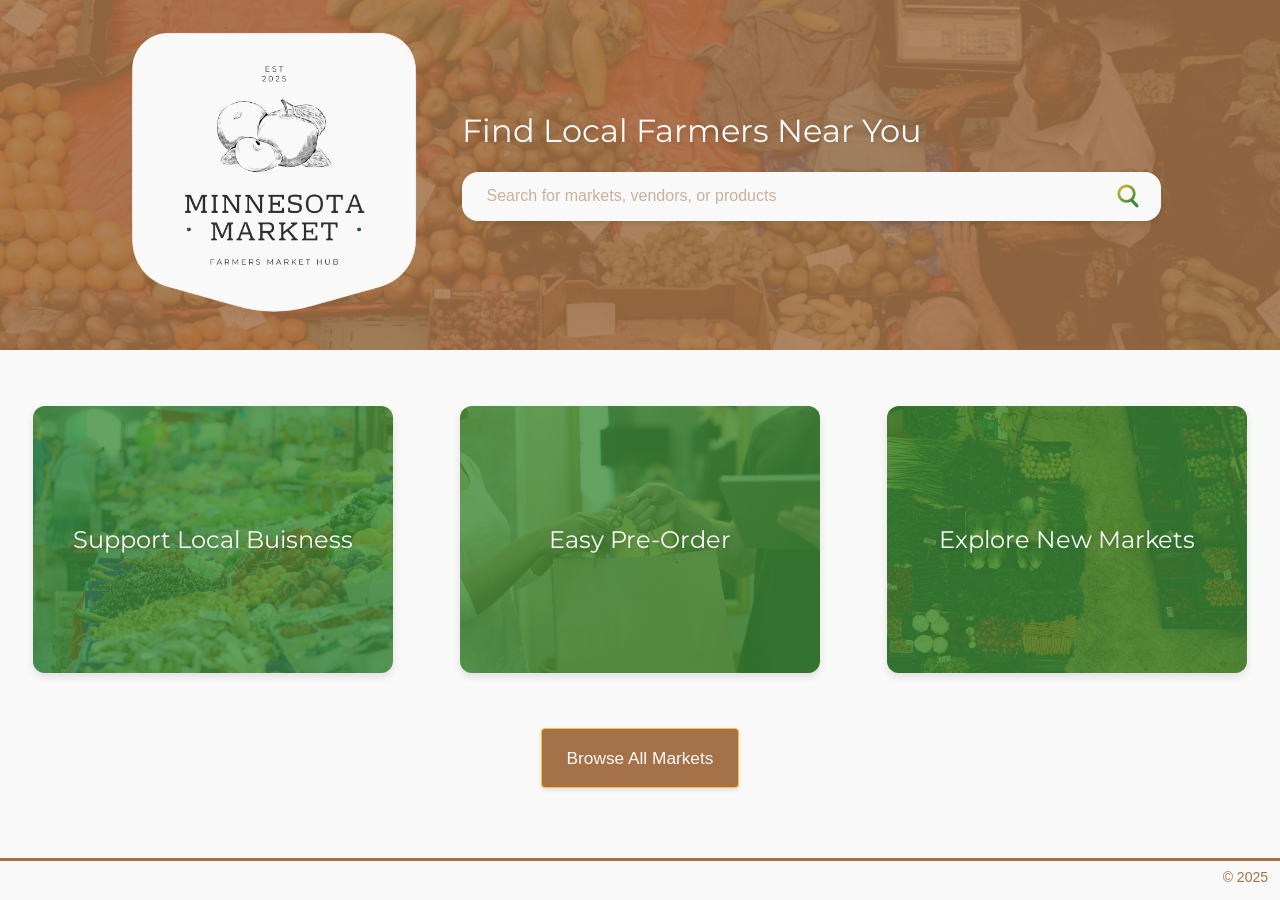
<file: mn_market_link/pages/index.html>
<!DOCTYPE html>
<html lang="en">
<head>
    <meta charset="UTF-8">
    <meta name="viewport" content="width=device-width, initial-scale=1.0">
    <title>MN Market Link</title>

    <link rel="stylesheet" href="../css/styles.css">
    <link rel="preconnect" href="https://fonts.googleapis.com">
    <link rel="preconnect" href="https://fonts.gstatic.com" crossorigin>
    <link href="https://fonts.googleapis.com/css2?family=Montserrat:ital,wght@0,100..900;1,100..900&display=swap" rel="stylesheet">
</head>

<body>
    <header>
        <div class="background_img"></div>
        
        <div class="logo_containter">
            <img src="../images/Logo.png" alt="Logo" id="logo">
        </div>

        <div class="search_container">
            <h1>Find Local Farmers Near You</h1>
            <form class="search_bar">
                <input type="search" id="searchInput" name="q" placeholder="Search for markets, vendors, or products">
                <button onclick="searchResults()" type="submit">
                <img src="../images/search.png">
                </button>
            </form>
        </div>
    </header>

    <main>
        <div id="features">
            <div class="featureBox" id="support">
                <div class="feature_img"></div> <h3>Support Local Buisness</h3>
            </div>
            <div class="featureBox" id="preorder">
                <div class="feature_img"></div> <h3>Easy Pre-Order</h3>
            </div>
            <div class="featureBox" id="explore">
                <div class="feature_img"></div> <h3>Explore New Markets</h3>
            </div>
        </div>

        <div id="buttonBox">
            <a class="button" href="directory.html">Browse All Markets</a>
        </div>
    </main>

    <footer>
        <p id="copyright">&copy; 2025</p>
    </footer>

    <script src="../js/main.js"></script>
</body>
</html>
</file>
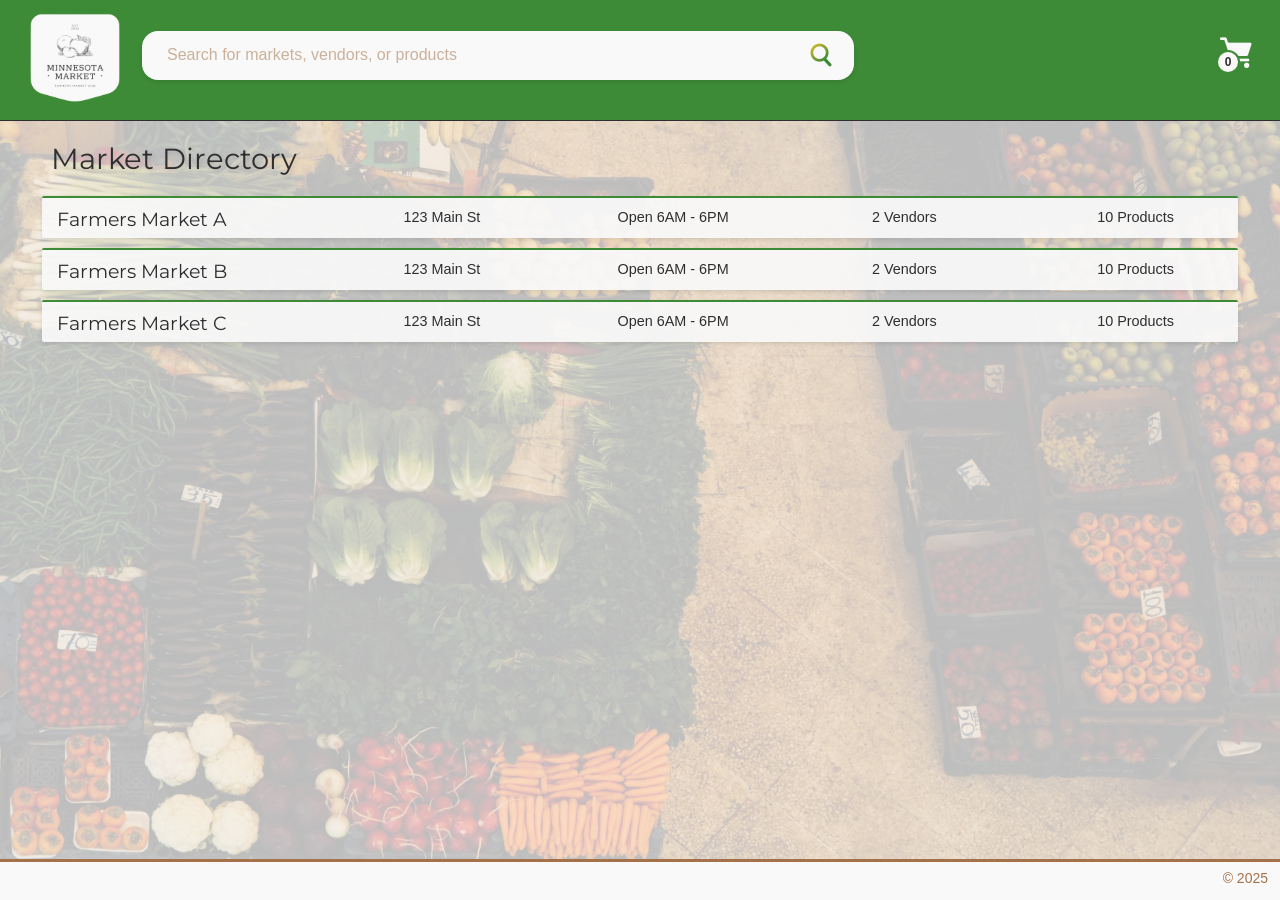
<file: mn_market_link/pages/directory.html>
<!DOCTYPE html>
<html lang="en">
<head>
    <meta charset="UTF-8">
    <meta name="viewport" content="width=device-width, initial-scale=1.0">
    <title>MN Market Link</title>

    <link rel="stylesheet" href="../css/styles.css">
    <link rel="preconnect" href="https://fonts.googleapis.com">
    <link rel="preconnect" href="https://fonts.gstatic.com" crossorigin>
    <link href="https://fonts.googleapis.com/css2?family=Montserrat:ital,wght@0,100..900;1,100..900&display=swap" rel="stylesheet">
</head>

<body>
    <!-- Checkout Overlay -->
    <div id="checkout_overlay">
        <button id="close_checkout">Close</button>
        <div class="checkout_content">
            <div id="cartSection">
                <div id="cartSummary">
                    <h1>Cart Summary</h1>
                    <div id="cartItems">

                        <div class="headerRow">
                            <span class="leftRow">Product</span>
                            <span class="middleRow">Quantity</span>
                            <span class="rightRow">Price</span>
                            <span class="xRow"></span>
                        </div>

                        <div class="cartItems">
                            <div class="itemRow">
                                <span class="itemName">Apple</span>
                                <div class="quantityControls">
                                    <button class="decreaseBtn">&lt</button>
                                    <span class="itemQuantity">1</span>
                                    <button class="increaseBtn">&gt</button>
                                </div>
                                <span class="itemPrice">$2.00</span>
                                <span class="removeBtn">X</span>
                            </div>

                            <div class="itemRow">
                                <span class="itemName">Pear</span>
                                <div class="quantityControls">
                                    <button class="decreaseBtn">&lt</button>
                                    <span class="itemQuantity">1</span>
                                    <button class="increaseBtn">&gt</button>
                                </div>
                                <span class="itemPrice">$4.00</span>
                                <span class="removeBtn">X</span>
                            </div>

                            <div class="itemRow">
                                <span class="itemName">Apricot</span>
                                <div class="quantityControls">
                                    <button class="decreaseBtn">&lt</button>
                                    <span class="itemQuantity">1</span>
                                    <button class="increaseBtn">&gt</button>
                                </div>
                                <span class="itemPrice">$5.00</span>
                                <span class="removeBtn">X</span>
                            </div>
                        </div>
                    </div>
                </div>

                <div id="cartTotal">
                    <span id="totalLabel">Total:</span>
                    <span id="totalAmount">$11.00</span>
                </div>

            </div>

            <div id="checkoutSection">
                <div id="checkout">
                    <h1>Checkout</h1>
                    <form id="checkoutForm">
                        <label for="name">Name:</label>
                        <input type="text" id="name" name="name" placeholder="John" required>

                        <label for="email">Email:</label>
                        <input type="email" id="email" name="email" placeholder="John@example.com" required>

                        <p>Be prepared to pay when picking up your Order.</p>
                        <p>Thanks for shopping with us!</p>

                        <button type="submit" id="placeOrderBtn">Place Order</button>
                        <p>An order confirmation will be sent to your email along with pickup instuctions.</p>
                        </form>
                </div>

            </div>
        </div>
    </div>

    <!-- Market Details Overlay -->
    <div id="details_overlay">
        <div class="details_content">
            <button id="close_details">Close</button>
            <h2 id="marketName">Farmers Market A</h2>
            <h3 id="marketAddress">123 Main St</h3>
            <h3 id="marketHours">Hours: 9AM - 4PM</h3>
            
            <div id="list_container">
                <div id="vendorsList">
                    <h4>2 Vendors:</h4>
                    <ul>
                        <li class="vendorItem">Dorans Produce</li>
                        <li class="vendorItem">Butch Family Farms</li>
                    </ul>
                </div>
                
                <div id="productsList">
                    <h4>10 Products:</h4>
                    <ul>
                        <li>Apple</li>
                        <li>Orange</li>
                        <li>Banana</li>
                        <li>Mango</li>
                        <li>Watermelon</li>
                        <li>Grapes</li>
                        <li>Pineapple</li>
                        <li>Pear</li>
                        <li>Plum</li>
                        <li>Apricot</li>
                    </ul>
                </div>
            </div>
        </div>
    </div>
    
    <header id="directory_head">
        <div class="logo_containter">
            <img src="../images/Logo.png" alt="Logo" id="logo_directory">
        </div>
        
        <div class="search_container">
            <form class="search_bar">
                <input type="search" id="searchInput" name="q" placeholder="Search for markets, vendors, or products">
                <button onclick="searchResults(event)" type="submit">
                <img src="../images/search.png">
                </button>
            </form>
        </div>
        
        <img src="../images/cart.png" alt="shopping cart" id="cart_icon">
        <p id="cart_count">0</p>
    </header>

    <main id="directory_main">
        <div class="background_img"></div>
        <h1>Market Directory</h1>
        
        <div id="marketList">
            <div class="marketItem">
                <h2 id="marketName">Farmers Market A</h2>
                <p id="marketAddress">123 Main St</p>
                <p id="openHours">Open 6AM - 6PM</p>
                <p id="marketVendors">2 Vendors</p>
                <p id="marketProducts">10 Products</p>
            </div>
            <div class="marketItem">
                <h2 id="marketName">Farmers Market B</h2>
                <p id="marketAddress">123 Main St</p>
                <p id="openHours">Open 6AM - 6PM</p>
                <p id="marketVendors">2 Vendors</p>
                <p id="marketProducts">10 Products</p>
            </div>
            <div class="marketItem">
                <h2 id="marketName">Farmers Market C</h2>
                <p id="marketAddress">123 Main St</p>
                <p id="openHours">Open 6AM - 6PM</p>
                <p id="marketVendors">2 Vendors</p>
                <p id="marketProducts">10 Products</p>
            </div>
        </div>
    </main>

    <footer>
        <p id="copyright">&copy; 2025</p>
    </footer>

    <script src="../js/main.js"></script>
</body>
</html>
</file>
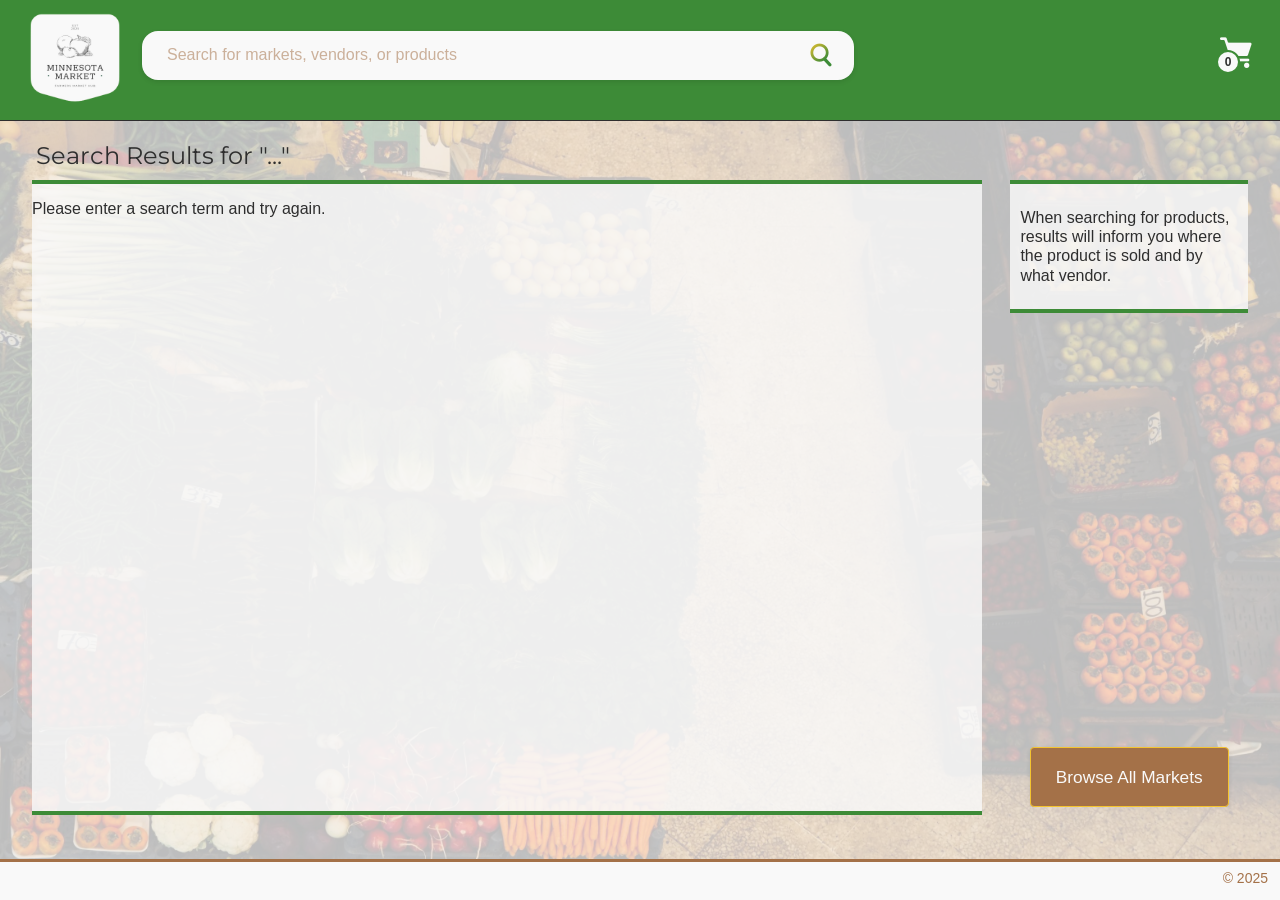
<file: mn_market_link/pages/search.html>
<!DOCTYPE html>
<html lang="en">
<head>
    <meta charset="UTF-8">
    <meta name="viewport" content="width=device-width, initial-scale=1.0">
    <title>MN Market Link</title>

    <link rel="stylesheet" href="../css/styles.css">
    <link rel="preconnect" href="https://fonts.googleapis.com">
    <link rel="preconnect" href="https://fonts.gstatic.com" crossorigin>
    <link href="https://fonts.googleapis.com/css2?family=Montserrat:ital,wght@0,100..900;1,100..900&display=swap" rel="stylesheet">
</head>

<body>
    <!-- Checkout Overlay -->
    <div id="checkout_overlay">
        <button id="close_checkout">Close</button>
        <div class="checkout_content">
            <div id="cartSection">
                <div id="cartSummary">
                    <h1>Cart Summary</h1>
                    <div id="cartItems">

                        <div class="headerRow">
                            <span class="leftRow">Product</span>
                            <span class="middleRow">Quantity</span>
                            <span class="rightRow">Price</span>
                            <span class="xRow"></span>
                        </div>

                        <div class="cartItems">
                            <div class="itemRow">
                                <span class="itemName">Apple</span>
                                <div class="quantityControls">
                                    <button class="decreaseBtn">&lt</button>
                                    <span class="itemQuantity">1</span>
                                    <button class="increaseBtn">&gt</button>
                                </div>
                                <span class="itemPrice">$2.00</span>
                                <span class="removeBtn">X</span>
                            </div>

                            <div class="itemRow">
                                <span class="itemName">Pear</span>
                                <div class="quantityControls">
                                    <button class="decreaseBtn">&lt</button>
                                    <span class="itemQuantity">1</span>
                                    <button class="increaseBtn">&gt</button>
                                </div>
                                <span class="itemPrice">$4.00</span>
                                <span class="removeBtn">X</span>
                            </div>

                            <div class="itemRow">
                                <span class="itemName">Apricot</span>
                                <div class="quantityControls">
                                    <button class="decreaseBtn">&lt</button>
                                    <span class="itemQuantity">1</span>
                                    <button class="increaseBtn">&gt</button>
                                </div>
                                <span class="itemPrice">$5.00</span>
                                <span class="removeBtn">X</span>
                            </div>
                        </div>
                    </div>
                </div>

                <div id="cartTotal">
                    <span id="totalLabel">Total:</span>
                    <span id="totalAmount">$11.00</span>
                </div>

            </div>

            <div id="checkoutSection">
                <div id="checkout">
                    <h1>Checkout</h1>
                    <form id="checkoutForm">
                        <label for="name">Name:</label>
                        <input type="text" id="name" name="name" placeholder="John" required>

                        <label for="email">Email:</label>
                        <input type="email" id="email" name="email" placeholder="John@example.com" required>

                        <p>Be prepared to pay when picking up your Order.</p>
                        <p>Thanks for shopping with us!</p>

                        <button type="submit" id="placeOrderBtn">Place Order</button>
                        <p>An order confirmation will be sent to your email along with pickup instuctions.</p>
                        </form>
                </div>

            </div>
        </div>
    </div>

    <!-- Market Details Overlay -->
    <div id="details_overlay">
        <div class="details_content">
            <button id="close_details">Close</button>
            <h2 id="marketName">Farmers Market A</h2>
            <h3 id="marketAddress">123 Main St</h3>
            <h3 id="marketHours">Hours: 9AM - 4PM</h3>
            
            <div id="list_container">
                <div id="vendorsList">
                    <h4>2 Vendors:</h4>
                    <ul>
                        <li class="vendorItem">Dorans Produce</li>
                        <li class="vendorItem">Butch Family Farms</li>
                    </ul>
                </div>
                
                <div id="productsList">
                    <h4>10 Products:</h4>
                    <ul>
                        <li>Apple</li>
                        <li>Orange</li>
                        <li>Banana</li>
                        <li>Mango</li>
                        <li>Watermelon</li>
                        <li>Grapes</li>
                        <li>Pineapple</li>
                        <li>Pear</li>
                        <li>Plum</li>
                        <li>Apricot</li>
                    </ul>
                </div>
            </div>
        </div>
    </div>
    
    <header id="directory_head">
        <div class="logo_containter">
            <img src="../images/Logo.png" alt="Logo" id="logo_directory">
        </div>
        
        <div class="search_container">
            <form class="search_bar">
                <input type="search" id="searchInput" name="q" placeholder="Search for markets, vendors, or products">
                <button onclick="searchResults(event)" type="submit">
                <img src="../images/search.png">
                </button>
            </form>
        </div>
        
        <img src="../images/cart.png" alt="shopping cart" id="cart_icon">
        <p id="cart_count">0</p>
    </header>

    <main id="search_main">
        <div class="background_img"></div>
        <h1>Search Results for Example</h1>

        <div class="searchLayout">
            <div id="results">

                <div class="searchResult">
                    <h3 id="resultType">Market</h3>
                    <h3 id="resultName">Farmers Market A</h3>
                    <button onclick="" type="submit">Go to Details</button>
                </div>
                <div class="searchResult">
                    <h3 id="resultType">Market</h3>
                    <h3 id="resultName">Farmers Market B</h3>
                    <button onclick="" type="submit">Go to Details</button>
                </div>
                <div class="searchResult">
                    <h3 id="resultType">Vendor</h3>
                    <h3 id="resultName">Butch Family Farms</h3>
                    <button onclick="" type="submit">Go to Details</button>
                </div>

            </div>

            <div id="sidebar">
                <div class="note">
                    <p>When searching for products, results will inform you where the product is sold and by what vendor.</p>
                </div>
                <div id="buttonBox">
                    <a class="button" href="directory.html">Browse All Markets</a>
                </div>
            </div>

        </div>

    </main>

    <footer>
        <p id="copyright">&copy; 2025</p>
    </footer>

    <script src="../js/search.js"></script>
</body>
</html>
</file>
<file: mn_market_link/css/styles.css>
/*
|--------------------------------------------------------------------------
| 1. CSS VARIABLES (Root)
|--------------------------------------------------------------------------
| Defines the color palette and typography variables for easy maintenance.
*/
:root{
    /* Colors */
    --green: #3D8B37;
    --yellow: #F4c430;
    --white: #F9F9F9;
    --black: #2E2E2E;
    --brown: #A47148;

    /* Fonts */
    --font-heading: 'Montserrat', sans-serif;
    --font-body: 'Lato', sans-serif;
}

/*
|--------------------------------------------------------------------------
| 2. BASE STYLES & TYPOGRAPHY
|--------------------------------------------------------------------------
| Global reset and default styling for the body and core text elements.
*/
/* Reset for button-like elements */
button, input[type="submit"], input[type="reset"] {
	background: none;
	color: inherit;
	border: none;
	font: inherit;
	cursor: pointer;
	outline: none;
}

/* Global Body Styles */
body {
    margin: 0;
    padding: 0;
    font-family: var(--font-body);
    background-color: var(--white);
    color: var(--black);
    display: flex;
    flex-direction: column;
    height: 100vh;
}

/* Typography */
h1, h2, h3, h4 {
    font-family: var(--font-heading);
    font-weight: 400;
}

/*
|--------------------------------------------------------------------------
| 3. LAYOUT STRUCTURE (Header, Main, Footer)
|--------------------------------------------------------------------------
| Styles for the primary structural elements of the page.
*/

/* --- Header Styles --- */
header {
    position: relative;
    display: flex;
    flex-direction: row;
    justify-content: center;
    background-color: var(--brown);
    color: var(--white);
    width: auto;
    height: 40%; /* Main Header height */
    overflow: hidden;
}

#directory_head {
    height: 14%; /* Directory page header height */
    padding-left: 20px;
    justify-content: left;
    background-color: var(--green);
    border-bottom: 1px solid var(--black);
    z-index: 2;
}

/* Background Image Common Style */
.background_img {
    position: absolute;
    top: 0;
    left: 0;
    width: 100%;
    height: 100%;
    background-image: url('../images/background_A.png'); /* Default background image */
    background-size: cover;
    background-position: center;
    opacity: 0.14;
    pointer-events: none;
    z-index: 0;
}

/* --- Main Content Styles --- */
main {
    display: flex;
    flex-direction: column;
    align-items: center;
    align-content: center;
    width: auto;
    height: 58%;
}

/* Directory Page Main */
#directory_main {
    position: relative;
    height: 86%;
    overflow: hidden;
}

#directory_main .background_img {
    background-image: url('../images/Explore_Background.jpg');
    opacity: 0.24;
}

#directory_main h1 {
    margin-top: 20px;
    margin-bottom: 10px;
    font-size: 1.8em;
    align-self: flex-start;
    padding-left: 4vw;
    text-shadow: rgba(0, 0, 0, 0.1) 2px 2px 4px;
    z-index: 4;
}

/* Search Page Main */
#search_main {
    position: relative;
    height: 86%;
    overflow: hidden;
}

#search_main .background_img {
    background-image: url('../images/Explore_Background.jpg');
    opacity: 0.24;
}

#search_main h1 {
    margin-top: 20px;
    margin-bottom: 10px;
    font-size: 1.5em;
    align-self: flex-start;
    padding-left: 2.8vw;
    text-shadow: rgba(0, 0, 0, 0.1) 2px 2px 4px;
    z-index: 4;
}

/* --- Features Section (on Main Page) --- */
#features {
    display: flex;
    flex-direction: row;
    justify-content: space-around;
    align-items: center;
    align-content: center;
    width: 100vw;
    height: 42vh;
}

/* --- Footer Styles --- */
footer {
    padding: 2px;
    height: 4%;
    border-top: 3px solid var(--brown);
    background-color: var(--white);
    z-index: 3;
}

#copyright {
    padding-bottom: 2px;
    padding-right: 10px;
    line-height: 4%;
    color: var(--brown);
    font-size: 14px;
    text-align: right;
}

/*
|--------------------------------------------------------------------------
| 4. COMPONENTS
|--------------------------------------------------------------------------
| Styles for reusable UI elements (Logo, Search, Buttons, Feature Boxes, Lists).
*/

/* --- Logo & Cart Icon --- */
.logo_containter {
    align-self: center;
    width: auto;
    z-index: 1;
}

#logo { /* Main Logo */
    height: 32vh;
    width: auto;
    margin: 10px;
}

#logo_directory { /* Directory Page Logo */
    height: 10vh;
    width: auto;
    margin: 10px;
    z-index: 99;
}

#cart_icon {
    position: absolute;
    top: 30%;
    right: 28px;
    width: 32px;
    height: 32px;
    z-index: 20;
    cursor: pointer;
}

#cart_count {
    position: absolute;
    top: 32%;
    right: 40px;
    background-color: var(--white);
    color: var(--black);
    border-radius: 50%;
    border: 2px solid var(--green);
    width: 20px;
    height: 20px;
    font-size: 12px;
    font-weight: bold;
    text-align: center;
    line-height: 20px;
    z-index: 25;
    cursor: pointer;
}

/* --- Search Bar --- */
.search_container {
    align-self: center;
    padding-left: 34px;
    padding-bottom: 40px;
    flex-grow: 0.5;
    z-index: 1;
}

#directory_head .search_container {
    padding-left: 12px;
    padding-bottom: 10px;
}

.search_container h1{
    text-shadow: rgba(0, 0, 0, 0.1) 2px 2px 4px;
}

.search_bar {
    display: flex;
    align-items: center;
    background-color: var(--white);
    border-radius: 16px;
    padding: 8px 15px;
    box-shadow: 0 2px 5px rgba(0, 0, 0, 0.1);
}

.search_bar input[type="search"]{
    border: none;
    outline: none;
    background: transparent;
    padding: 5px 10px;
    font-size: 16px;
    flex-grow: 1;
}

.search_bar input[type="search"]::placeholder {
    color: #a4714888;
}

.search_bar button {
    border: none;
    background: none;
    padding-top: 4px;
    cursor: pointer;
}

/* --- Feature Boxes (Homepage) --- */
.featureBox {
    position: relative;
    background-color: var(--green);
    color: var(--white);
    border-radius: 12px;
    box-shadow: 0 4px 8px rgba(0, 0, 0, 0.1);
    padding: 20px;
    text-align: center;
    width: 25%;
    height: 60%;
    display: flex;
    justify-content: center;
    align-items: center;
    overflow: hidden;
}

.feature_img {
    position: absolute;
    top: 0;
    left: 0;
    width: 100%;
    height: 100%;
    background-size: cover;
    background-position: center;
    opacity: 0.2;
    pointer-events: none;
    z-index: 0;
}

.featureBox h3 {
    font-size: 1.5em;
    text-shadow: rgba(0, 0, 0, 0.1) 2px 2px 4px;
    position: relative;
    z-index: 1;
}

/* Specific Feature Backgrounds */
#support .feature_img {
    background-image: url('../images/Support_Background.jpg');
}

#preorder .feature_img {
    background-image: url('../images/Preorder_Background.jpg');
}

#explore .feature_img {
    background-image: url('../images/Explore_Background.jpg');
}

/* --- Buttons (Global) --- */
#buttonBox {
    display: flex;
    width: fit-content;
    height: fit-content;
}

#buttonBox a {
    text-decoration: none;
    text-align: center;
    line-height: 38px;
    font-size: 1.08em;
}

.button {
    width: 100%;
    height: 60px;
    background-color: var(--brown);
    border: 1px solid var(--yellow);
    border-radius: 4px;
    box-shadow: rgba(0, 0, 0, .1) 0 2px 4px 0;
    box-sizing: border-box;
    color: var(--white);
    cursor: pointer;
    font-size: 16px;
    font-weight: 400;
    font-family: inherit;
    outline: none;
    outline: 0;
    padding: 10px 25px;
    text-align: center;
    transform: translateY(0);
    transition: transform 150ms, box-shadow 150ms;
    user-select: none;
    -webkit-user-select: none;
    touch-action: manipulation;
}

.button:hover {
    box-shadow: rgba(0, 0, 0, .15) 0 3px 9px 0;
    border: 2px solid var(--yellow);
    background-color: #a06d43;
    transform: translateY(-2px);
}

/* --- Market List (Directory) --- */
#marketList {
    display: flex;
    flex-direction: column;
    width: 95%;
    height: auto;
    overflow-y: auto;
    padding: 10px;
    box-sizing: border-box;
    z-index: 1;
}

.marketItem {
    display: flex;
    flex-direction: row;
    justify-content: space-between;
    height: 40px;
    padding-left: 15px;
    background-color: #f9f9f9ec;
    border-top: 2.8px solid var(--green);
    border-radius: 2px;
    box-shadow: 0 2px 4px rgba(0, 0, 0, 0.1);
    margin-bottom: 10px;
}

.marketItem h2 {
    width: 20vw;
    font-size: 1.2em;
    text-align: left;
    line-height: 10px;
}

.marketItem p {
    width: 16vw;
    font-size: 0.9em;
    text-align: center;
    line-height: 10px;
}

.marketItem:hover {
    background-color: #d0e7d1e1;
    cursor: pointer;
}

/*
|--------------------------------------------------------------------------
| 5. DETAILS OVERLAY
|--------------------------------------------------------------------------
| Styles for the window used to display market/vendor details.
*/

#details_overlay {
    position: fixed;
    top: 0;
    left: 0;
    width: 100%;
    height: 100%;
    background-color: #a4714856;
    backdrop-filter: blur(1px);
    display: none; /* Hidden Overlay, display: block when shown */
    justify-content: center;
    align-items: center;
    z-index: 10;
}

.details_content {
    background-color: var(--white);
    border-radius: 12px;
    position: absolute;
    top: 14%;
    left: 19%;
    box-shadow: 0 4px 8px rgba(0, 0, 0, 0.2);
    border: 2px solid var(--green);
    padding: 40px;
    width: 60%;
    height: 60%;
    overflow-y: auto;
}

.details_content h2 {
    margin: 0;
    font-size: 1.8em;
    text-align: left;
}

.details_content h3 {
    display: inline-block;
    margin: 4px;
    font-size: 1.15em;
    line-height: 1.6;
    text-align: auto;
}

#marketHours {
    position: absolute;
    right: 2.2%;
}

/* Close Button */
#close_details {
    position: absolute;
    top: 4.2%;
    right: 2.2%;
    background-color: var(--white);
    color: var(--green);
    border: 2px solid var(--green);
    border-radius: 5%;
    width: 52px;
    height: 24px;
    font-size: 14x;
    cursor: pointer;
}

#close_details:hover {
    background-color: var(--green);
    color: var(--white);
}

#close_details:active {
    transform: translateY(2px);
}

/* --- Vendor/Product Lists within the Overlay --- */
#list_container {
    display: flex;
    gap: 20px;
    margin-top: 20px;
    height: 80%;
}

#vendorsList {
    flex: 1;
    min-width: 30%;
    padding-right: 20px;
    overflow-y: auto;
}

#productsList {
    flex: 2;
    min-width: 60%;
    overflow-y: auto;
}

#vendorsList h4, #productsList h4 {
    display: inline-block;
    padding: 8px 15px;
    margin: 0;
    color: var(--brown);
    background-color: #c0ad9d3b;
    border-bottom: none;
    border-top-left-radius: 6px;
    border-top-right-radius: 6px;
    cursor: default;
}

#vendorsList ul, #productsList ul {
    list-style: none;
    padding: 0;
    margin: 0;
}

#vendorsList ul {
    display: flex;
    flex-direction: column;
    height: 82%;
    gap: 8px;
    padding-top: 8px;
    background-color: #c0ad9d3b;
}

#productsList ul {
    display: grid;
    height: 82%;
    grid-template-columns: repeat(auto-fit, minmax(140px, 1fr));
    grid-auto-rows: 32px;
    align-items: start;
    gap: 8px;
    padding: 8px;
    background-color: #c0ad9d3b;
}

#vendorsList li, #productsList li {
    background-color: #ddcdc0;
    color: var(--black);
    padding: 8px 10px;
    border-radius: 2px;
    font-size: 0.95em;
    font-weight: 500;
    display: flex;
    justify-content: space-between;
    align-items: center;
    transition: background-color 0.2s;
}

#vendorsList li:hover {
    border-top: 1px solid var(--green);
    border-bottom: 1px solid var(--green);
}

#vendorsList li:active {
    background-color:  #d1bfb0;
}

#productsList li:hover {
    background-color: #e6d9cc;
}

/* Styling for the Add/Remove Button (The '+' symbol) */
#productsList li:after {
    content: '+';
    background-color: #c9b49e;
    color: #4a4a4a;
    width: 18px;
    height: 18px;
    display: flex;
    justify-content: center;
    align-items: center;
    border-radius: 3px;
    font-weight: bold;
    font-size: 1.1em;
    margin-left: 10px;
    line-height: 1;
    cursor: pointer;
}

#productsList li:hover:after {
    background-color: var(--white);
    color: var(--green);
}

#productsList li:active:after {
    transform: translateY(2px);
}

/*
|--------------------------------------------------------------------------
| 6. CHECKOUT OVERLAY
|--------------------------------------------------------------------------
| Styles for the window used to display cart and checkout details.
*/

#checkout_overlay {
    position: fixed;
    top: 0;
    left: 0;
    width: 100%;
    height: 100%;
    background-color: #a4714856;
    backdrop-filter: blur(1px);
    display: none; /* Hidden Overlay, display: block when shown */
    justify-content: center;
    align-items: center;
    z-index: 10;
}

.checkout_content {
    background-color: var(--green);
    display: grid;
    grid-template-rows: 50% 50%;
    position: absolute;
    top: 0;
    right: 0;
    box-shadow: 0 10px 8px rgba(0, 0, 0, 0.6);
    width: 38%;
    height: 100%;
    overflow-y: auto;
    overflow-x: clip;
}

#close_checkout {
    position: absolute;
    top: 20px;
    left: 60vw;
    background-color: #e6e6e6;
    color: var(--green);
    border: 1px solid var(--green);
    border-radius: 6px 6px 0 0;
    box-shadow: -2px -2px 4px rgba(0, 0, 0, 0.6);
    width: 58px;
    height: 24px;
    font-size: 14px;
    transform: rotate(-90deg);
    cursor: pointer;
    z-index: 15;
}

#close_checkout:hover {
    background-color: var(--green);
    color: var(--white);
}

#close_checkout:active {
    border: 1px solid var(--white);
    transform: translateX(2px) rotate(-90deg);
}

/* --- Cart Summary Section --- */
#cartSection {
    color: var(--white);
    padding-left: 25px;
    padding-bottom: 15px;
    overflow-y: scroll;
}

#cartItems {
    display: grid;
    grid-template-columns: 5fr 4fr 2fr 1fr;
    row-gap: 4px;
    padding-right: 1rem;
    padding-top: 8px;
}

.headerRow {
    grid-column: 1 / -1;
    display: grid;
    grid-template-columns: 5fr 4fr 2fr 1fr;
    font-size: 10pt;
    font-weight: 400;
    border-bottom: 2px solid var(--white);
    padding-left: 4px;
    padding-right: 4px;
}

.cartItems {
    display: contents;
}

.itemRow {
    grid-column: 1 / -1;
    display: grid;
    grid-template-columns: 5fr 4fr 2fr 1fr;
    background-color: #f9f9f928;
    align-items: center;
    padding: 6px;
    transition: background-color 0.2s ease;
}

.leftRow { grid-column: 1 / 2; } /* Product Column */
.middleRow { grid-column: 2 / 3; text-align: center; } /* Quantity Column */
.rightRow { grid-column: 3 / 4; text-align: right; } /* Price Column */
.xRow { grid-column: 4 / 5; } /* X Column */

.itemName {
    font-size: 12pt;
    font-weight: 500;
}

.itemPrice {
    text-align: right;
    font-size: 12pt;
    font-weight: 400;
}

/* Quantity Controls */
.quantityControls {
    display: flex;
    justify-content: center;
    align-items: center;
    gap: 0.2rem;
}

.itemQuantity {
    border-radius: 0.25rem;
    padding: 0.25rem 0.75rem;
    font-size: 0.875rem;
    width: 2rem;
    text-align: center;
    font-family: monospace;
}

.decreaseBtn, .increaseBtn {
    border: none;
    cursor: pointer;
    padding: 0.25rem 0.5rem;
    font-size: 0.75rem;
    font-weight: 700;
    line-height: 1;
    box-shadow: inset 0 1px 3px 0 rgba(0, 0, 0, 0.1);
    transition: all 0.15s ease;
}

.decreaseBtn {
    border-top-left-radius: 9999px;
    border-bottom-left-radius: 9999px;
}

.increaseBtn {
    border-top-right-radius: 9999px;
    border-bottom-right-radius: 9999px;
}

.decreaseBtn:hover, .increaseBtn:hover {
    background-color: rgba(0, 0, 0, 0.2);
    color: var(--white);
}

.decreaseBtn:active, .increaseBtn:active {
    background-color: rgba(255, 255, 255, 0.034);
}

/* Remove Button */
.removeBtn {
    text-align: right;
    color: #d86b6b79;
    font-weight: 800;
    font-size: 8pt;
    cursor: pointer;
    transition: color 0.15s ease;
}

.removeBtn:hover {
    color: #fecaca;
}

#cartTotal {
    display: flex;
    position: absolute;
    bottom: 50%;
    flex-direction: row;
    justify-content: right;
    gap: 20%;
    width: 93%;
    height: fit-content;
    padding-top: 8px;
    padding-bottom: 8px;
    margin-top: 6px;
    border-top: 2px solid var(--white);
    background-color: var(--green);
}

#cartTotal span {
    font-family: var(--font-heading);
    font-weight: 500;
}

/* --- Checkout Info Section --- */
#checkoutSection {
    height: 100%;
    background-color: #e6e6e6;
    color: var(--black);
    padding-left: 25px;
    padding-top: 15px;
    padding-bottom: 15px;
    font: inherit;
}

#checkout {
    display: flex;
    flex-direction: column;
    height:100%;
    margin-right: 20px;
}

#checkoutForm {
    position: relative;
    left: 16%;
}

#checkoutForm label {
    font-family: var(--font-heading);
    display: inline-block;
    min-width: 20%;
    padding-bottom: 20px;
}

#checkoutForm input {
    width: 60%;
    height: 20px;
    border: 1px solid #c9c7c7;
    border-radius: 6px;
    padding: 2px;
    padding-left: 8px;
}

#checkoutForm p {
    position: relative;
    right: 16%;
    text-align: right;
    font-size: 10.8pt;
    margin: 4px;
}

/* Checkout Button */
#checkoutForm button {
    position: relative;
    left: 16%;
    width: 36%;
    height: 48px;
    background-color: var(--green);
    border: 1px solid var(--yellow);
    border-radius: 4px;
    box-shadow: rgba(0, 0, 0, .1) 0 2px 4px 0;
    box-sizing: border-box;
    color: var(--white);
    cursor: pointer;
    font-size: 16px;
    font-weight: 400;
    font-family: var(--font-heading);
    outline: none;
    outline: 0;
    margin-top: 6%;
    margin-bottom: 12px;
    padding: 10px 25px;
    text-align: center;
    transform: translateY(0);
    transition: transform 150ms, box-shadow 150ms;
}

#checkoutForm button:hover {
    box-shadow: rgba(0, 0, 0, .15) 0 3px 9px 0;
    border: 2px solid var(--yellow);
    background-color: #3d9139;
    transform: translateY(-2px);
}

#checkoutForm button:active {
    background-color: #347e31;
    transform: translateY(1px);
}

/*
|--------------------------------------------------------------------------
| 7. SEARCH RESULTS PAGE
|--------------------------------------------------------------------------
| Styles for the search page.
*/

.searchLayout {
    display: flex;
    column-gap: 28px;
    width: 95%;
    height: 85%;
    z-index: 4;
}

/* Search Results List */
#results {
    display: flex;
    flex-direction: column;
    height: 100%;
    width: 80%;
    background-color: #f9f9f9d0;
    border-top: 4px solid var(--green);
    border-bottom: 4px solid var(--green);
    overflow-y: scroll;
}

.searchResult {
    display: flex;
    flex-direction: row;
    align-items: center;
    height: 36px;
    padding: 12px 6px 12px 6px;
    border-bottom: 1.6px solid #3d8b3767;
}

.searchResult:hover {
    background-color: #f9f9f9d0;
}

.searchResult h3 {
    font-family: var(--font-body);
    font-size: 1rem;
    padding-left: 12px;
    width: 20%;
}

/* Search Results Button */
.searchResult button {
    background-color: var(--green);
    color: var(--white);
    border: 1px solid var(--yellow);
    padding: 4px 22px;
    border-radius: 8px;
    font-family: var(--font-heading);
    font-size: 0.90rem;
    cursor: pointer;
    transition: background-color 150ms ease, transform 120ms ease, box-shadow 150ms ease, border-color 150ms ease;
    margin-left: auto;
    margin-right: 18px;
    align-self: center;
}

.searchResult button:hover {
    background-color: #347e31;
    transform: translateX(-2px);
    border-color: #f4c430;
}

.searchResult button:active {
    transform: translateY(1px);
    box-shadow: 0 2px 6px rgba(0,0,0,0.08);
}

/* Search Sidebar */
#sidebar {
    display: flex;
    flex-direction: column;
    justify-content: space-between;
    align-items: center;
    height: 100%;
    width: 20%;
    overflow-y: hidden;
}

#sidebar .note {
    padding: 8px 10px 8px 10px;
    background-color: #f9f9f9d0;
    border-top: 4px solid var(--green);
    border-bottom: 4px solid var(--green);
    font-family: var(--font-body);
    line-height: 120%;

}
</file>
